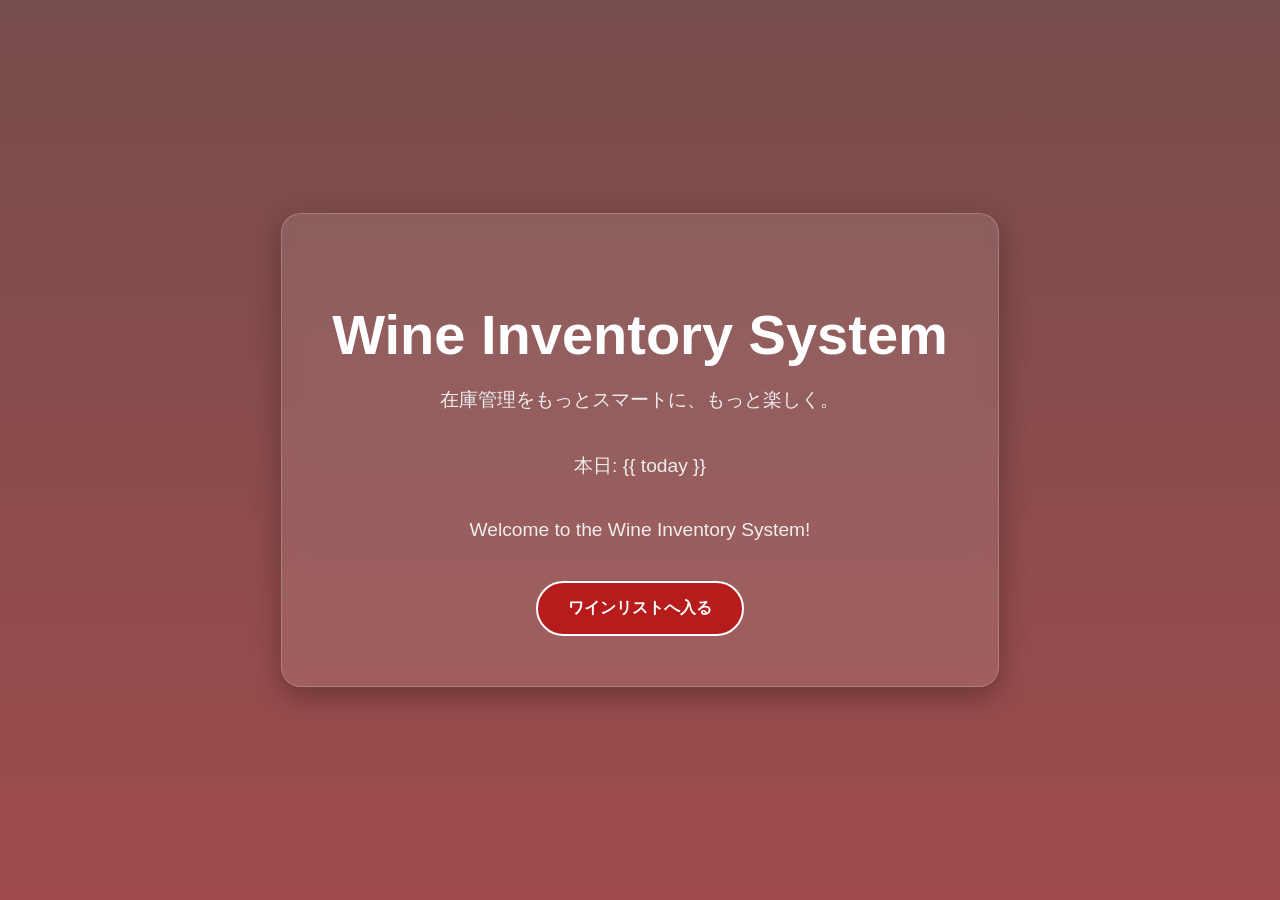
<file: app/templates/home.html>
<!DOCTYPE html>
<html lang="ja">

<head>
  <meta charset="UTF-8">
  <title>Welcome to Wine Cellar</title>
  <style>
    body {
      margin: 0;
      padding: 0;
      height: 100vh;
      display: flex;
      justify-content: center;
      align-items: center;
      /* ワインレッドのグラデーション背景 */
      background: linear-gradient(rgba(60, 0, 0, 0.7), rgba(120, 0, 0, 0.7)),
        url('https://images.unsplash.com/photo-1506377330870-8b0675661d98?ixlib=rb-1.2.1&auto=format&fit=crop&w=1950&q=80');
      background-size: cover;
      color: white;
      font-family: 'Helvetica Neue', Arial, sans-serif;
      text-align: center;
    }

    .container {
      background: rgba(255, 255, 255, 0.1);
      padding: 50px;
      border-radius: 20px;
      backdrop-filter: blur(10px);
      /* すりガラス効果 */
      border: 1px solid rgba(255, 255, 255, 0.2);
      box-shadow: 0 10px 30px rgba(0, 0, 0, 0.3);
    }

    h1 {
      font-size: 3.5rem;
      margin-bottom: 20px;
    }

    p {
      font-size: 1.2rem;
      margin-bottom: 40px;
      color: #eee;
    }

    .btn {
      padding: 15px 30px;
      background: #b71c1c;
      color: white;
      text-decoration: none;
      border-radius: 50px;
      font-weight: bold;
      transition: 0.3s;
      border: 2px solid white;
      display: inline-block;
    }

    .btn:hover {
      background: white;
      color: #b71c1c;
      transform: scale(1.05);
    }
  </style>
</head>

<body>

  <div class="container">
    <h1>Wine Inventory System</h1>
    <p>在庫管理をもっとスマートに、もっと楽しく。</p>
    <p class="date-text">本日: {{ today }}</p>
    <p>Welcome to the Wine Inventory System!</p>
    <a href="/wines" class="btn">ワインリストへ入る</a>
  </div>

</body>

</html>
</file>
